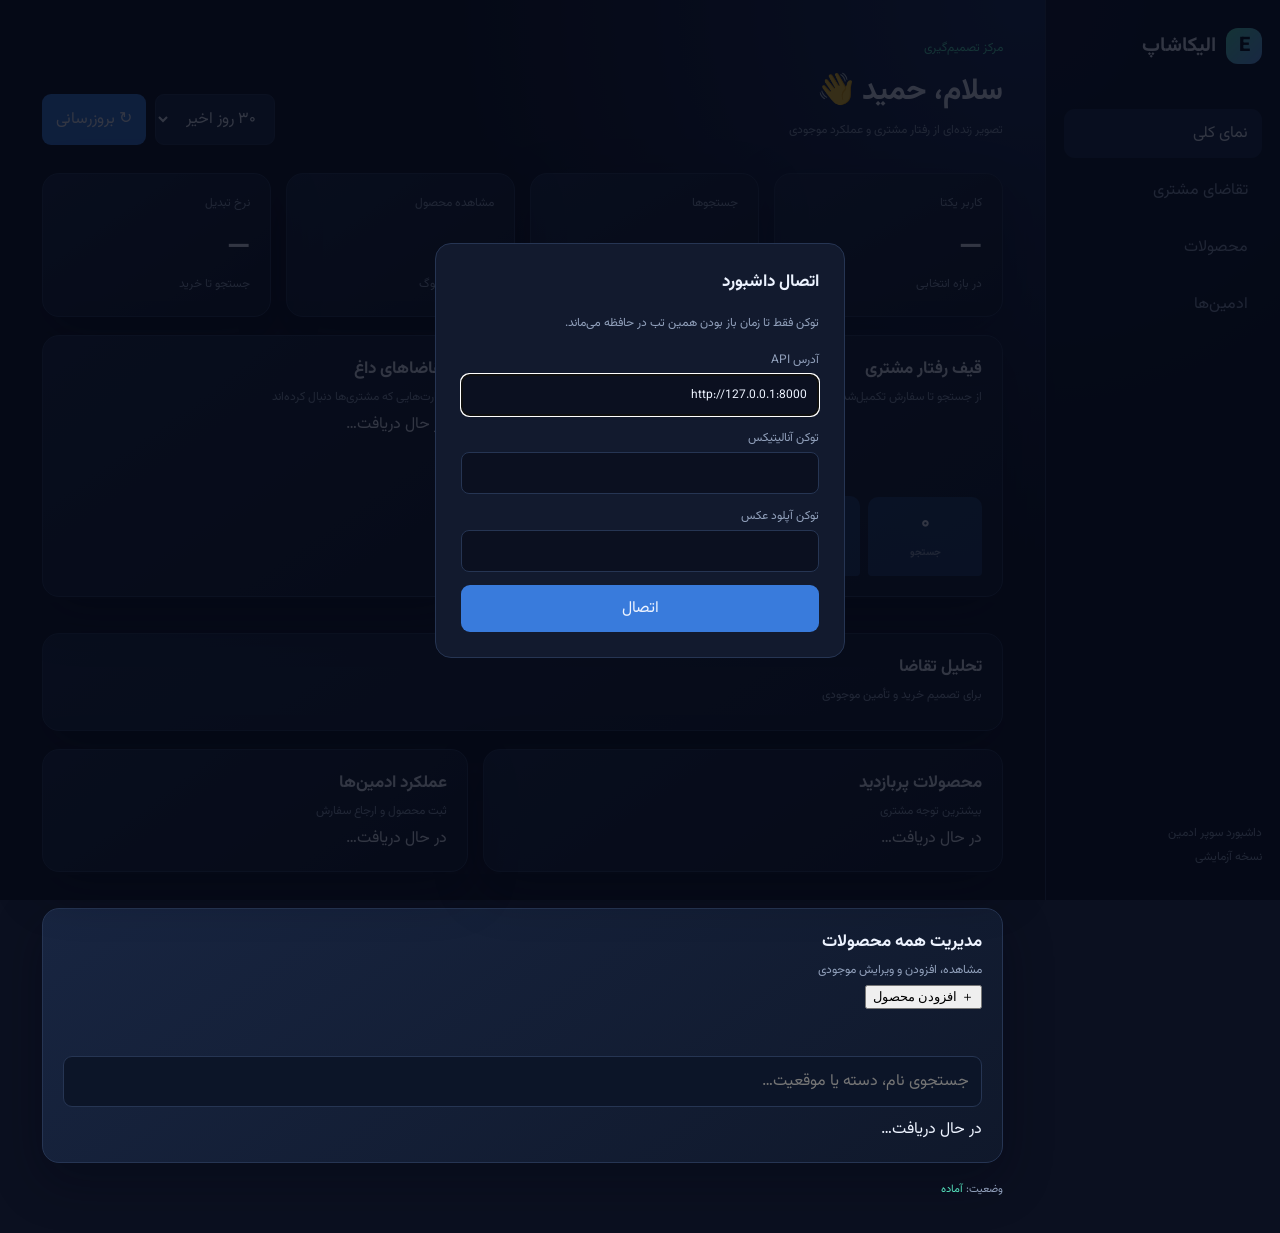
<file: index.html>
<!doctype html>
<html lang="fa" dir="rtl">
<head>
  <meta charset="utf-8">
  <meta name="viewport" content="width=device-width,initial-scale=1">
  <title>داشبورد آنالیتیکس الیکاشاپ</title>
  <link rel="stylesheet" href="dashboard.css">
</head>
<body>
  <aside class="side"><div class="logo"><i>E</i><b>الیکاشاپ</b></div><nav><a class="active" href="#overview">نمای کلی</a><a href="#demand">تقاضای مشتری</a><a href="#products">محصولات</a><a href="#admins">ادمین‌ها</a></nav><small>داشبورد سوپر ادمین<br>نسخه آزمایشی</small></aside>
  <main>
    <header><div><em>مرکز تصمیم‌گیری</em><h1>سلام، حمید 👋</h1><p>تصویر زنده‌ای از رفتار مشتری و عملکرد موجودی</p></div><div class="actions"><select id="days"><option value="7">۷ روز اخیر</option><option value="30" selected>۳۰ روز اخیر</option><option value="90">۹۰ روز اخیر</option></select><button id="refresh">↻ بروزرسانی</button></div></header>
    <section class="kpis" id="overview"><article><span>کاربر یکتا</span><strong id="users">—</strong><small>در بازه انتخابی</small></article><article><span>جستجوها</span><strong id="searches">—</strong><small>تقاضای ثبت‌شده</small></article><article><span>مشاهده محصول</span><strong id="views">—</strong><small>تعامل با کاتالوگ</small></article><article><span>نرخ تبدیل</span><strong id="conversion">—</strong><small>جستجو تا خرید</small></article></section>
    <section class="cols"><article class="panel"><h2>قیف رفتار مشتری</h2><p>از جستجو تا سفارش تکمیل‌شده</p><div class="funnel"><b><i id="f-search">۰</i><small>جستجو</small></b><b><i id="f-view">۰</i><small>مشاهده</small></b><b><i id="f-click">۰</i><small>کلیک سفارش</small></b><b><i id="f-order">۰</i><small>خرید</small></b></div></article><article class="panel"><h2>تقاضاهای داغ</h2><p>عبارت‌هایی که مشتری‌ها دنبال کرده‌اند</p><div id="demand-list" class="rows">در حال دریافت…</div></article></section>
    <section id="demand" class="panel"><h2>تحلیل تقاضا</h2><p>برای تصمیم خرید و تأمین موجودی</p><div id="demand-table"></div></section>
    <section class="cols"><article id="products" class="panel"><h2>محصولات پربازدید</h2><p>بیشترین توجه مشتری</p><div id="product-list" class="rows">در حال دریافت…</div></article><article id="admins" class="panel"><h2>عملکرد ادمین‌ها</h2><p>ثبت محصول و ارجاع سفارش</p><div id="admin-list" class="rows">در حال دریافت…</div></article></section>
    <section id="catalog" class="panel"><div class="panel-head"><div><h2>مدیریت همه محصولات</h2><p>مشاهده، افزودن و ویرایش موجودی</p></div><button id="add-product">＋ افزودن محصول</button></div><div id="category-list" class="category-list"></div><input id="catalog-search" class="catalog-search" placeholder="جستجوی نام، دسته یا موقعیت…"><div id="catalog-table" class="table-scroll">در حال دریافت…</div></section>
    <footer>وضعیت: <span id="status">آماده</span></footer>
  </main>
  <dialog id="setup"><form method="dialog"><h2>اتصال داشبورد</h2><p>توکن فقط تا زمان باز بودن همین تب در حافظه می‌ماند.</p><label>آدرس API<input id="api-url" value="http://127.0.0.1:8000"></label><label>توکن آنالیتیکس<input id="api-token" type="password"></label><label>توکن آپلود عکس<input id="media-token" type="password"></label><button>اتصال</button></form></dialog>
  <dialog id="product-dialog"><div id="product-detail"></div></dialog>
  <dialog id="product-form-dialog"><button class="modal-close" onclick="document.getElementById('product-form-dialog').close()">×</button><h2 id="form-title">افزودن محصول</h2><form id="product-form"><input type="hidden" id="form-id"><label>نام محصول<input id="form-name" required></label><div class="form-grid"><label>قیمت دلار<input id="form-price" type="number" step="0.01" required></label><label>وزن (گرم)<input id="form-weight" type="number" step="0.1"></label><label>سایز<input id="form-size"></label><label>دسته‌بندی<input id="form-category"></label><label>موقعیت<input id="form-location" value="تهران"></label></div><label>توضیحات<textarea id="form-description"></textarea></label><div class="form-actions"><button type="button" class="secondary" onclick="document.getElementById('product-form-dialog').close()">انصراف</button><button type="submit">ذخیره محصول</button></div></form></dialog>
  <script src="dashboard.js"></script>
</body>
</html>
</file>
<file: dashboard.css>
@import url('https://fonts.googleapis.com/css2?family=Vazirmatn:wght@400;600;700;800&display=swap');
:root{--bg:#0b1020;--card:#121a2e;--line:#263553;--text:#edf3ff;--muted:#91a0bb;--blue:#6ba8ff;--mint:#55e3bd}*{box-sizing:border-box}body{margin:0;background:radial-gradient(circle at 80% 0,#1b2d5b,transparent 35%),var(--bg);color:var(--text);font-family:Vazirmatn,Arial}.side{width:235px;height:100vh;position:fixed;right:0;top:0;border-left:1px solid var(--line);padding:28px 18px;background:#0b1122cc}.logo{display:flex;gap:10px;align-items:center;font-size:20px;margin-bottom:45px}.logo i{display:grid;place-items:center;width:36px;height:36px;border-radius:12px;background:linear-gradient(135deg,var(--mint),var(--blue));color:#07101e;font-style:normal;font-weight:800}.side nav{display:grid;gap:8px}.side nav a{padding:12px 14px;border-radius:11px;text-decoration:none;color:var(--muted)}.side nav a.active,.side nav a:hover{background:#1a2a4a;color:var(--text)}.side small{position:absolute;bottom:25px;color:var(--muted);line-height:2}main{margin-right:235px;max-width:1400px;padding:35px 42px}header{display:flex;justify-content:space-between;align-items:end;gap:20px;margin-bottom:28px}header em{color:var(--mint);font-size:12px;font-style:normal}h1{margin:8px 0 4px;font-size:30px}h2{margin:0;font-size:17px}p,small{color:var(--muted);font-size:12px;margin:6px 0}.actions{display:flex;gap:9px}.actions select,.actions button,dialog button{background:#1a2948;border:1px solid var(--line);color:var(--text);padding:11px 14px;border-radius:9px;font:inherit}.actions button,dialog button{background:#397bdc;border:0;cursor:pointer}.kpis,.cols{display:grid;grid-template-columns:repeat(4,1fr);gap:15px;margin-bottom:18px}.cols{grid-template-columns:1.1fr .9fr}.kpis article,.panel{background:linear-gradient(145deg,#192744e8,#10192ce8);border:1px solid var(--line);border-radius:17px;padding:20px;box-shadow:0 18px 50px #03061155}.kpis article span{display:block;color:var(--muted);font-size:12px}.kpis strong{display:block;font-size:30px;margin:10px 0 2px}.panel{margin-bottom:18px}.funnel{display:grid;grid-template-columns:repeat(4,1fr);gap:8px;align-items:end;height:150px;margin-top:20px}.funnel b{display:flex;flex-direction:column;justify-content:end;text-align:center;min-height:45px;padding:10px 3px;border-radius:10px 10px 4px 4px;background:#498ffb44}.funnel b:nth-child(2){min-height:80px}.funnel b:nth-child(3){min-height:110px}.funnel b:nth-child(4){min-height:145px;background:#55e3bd55}.funnel i{font-size:20px;font-style:normal}.funnel small{font-size:10px}.rows{display:grid;gap:8px}.row{display:flex;justify-content:space-between;padding:11px;border-radius:10px;background:#0c1528;border:1px solid #1e2c47;font-size:12px}.row strong{color:var(--mint)}table{width:100%;border-collapse:collapse;font-size:12px}th,td{text-align:right;padding:12px 8px;border-bottom:1px solid var(--line)}th{color:var(--muted);font-weight:400}footer{color:var(--muted);font-size:11px}#status{color:var(--mint)}dialog{background:var(--card);border:1px solid var(--line);border-radius:16px;color:var(--text);padding:25px;max-width:410px;width:calc(100% - 30px)}dialog form{display:grid;gap:13px}label{display:grid;gap:5px;color:var(--muted);font-size:12px}input{background:var(--bg);border:1px solid var(--line);color:var(--text);padding:11px;border-radius:8px;font:inherit}dialog::backdrop{background:#040815cc}@media(max-width:850px){.side{width:70px;padding:25px 9px}.logo b,.side small,.side nav a{font-size:0}.side nav a{text-align:center}.side nav a:before{content:"•";font-size:22px}main{margin-right:70px;padding:24px 17px}.kpis{grid-template-columns:repeat(2,1fr)}.cols{grid-template-columns:1fr}}@media(max-width:520px){header{display:block}.actions{margin-top:15px}.kpis{gap:9px}.kpis article{padding:14px}.kpis strong{font-size:24px}.panel{padding:16px}}

.catalog-search{width:100%;margin:16px 0 10px;background:#0c1528;border:1px solid var(--line);color:var(--text);padding:12px;border-radius:9px;font:inherit}.table-scroll{overflow:auto}.edit-btn{border:0;border-radius:7px;padding:6px 10px;cursor:pointer;color:#fff;background:#397bdc;font-family:inherit}

.detail-photos{display:flex;gap:8px;overflow:auto;margin:15px 0}.detail-photos img{width:110px;height:110px;object-fit:cover;border-radius:10px;border:1px solid var(--line)}.detail-grid{display:grid;grid-template-columns:1fr 1fr;gap:8px;font-size:12px;margin:15px 0}.detail-grid span{color:var(--muted)}.detail-grid b{font-weight:600}

.modal-close{position:absolute;left:16px;top:12px;border:0;background:transparent;color:var(--muted);font-size:28px;cursor:pointer}.form-grid{display:grid;grid-template-columns:1fr 1fr;gap:10px}textarea{min-height:90px;resize:vertical;background:var(--bg);border:1px solid var(--line);color:var(--text);padding:11px;border-radius:8px;font:inherit}.form-actions{display:flex;justify-content:flex-start;gap:9px;margin-top:5px}.form-actions .secondary{background:#1a2948}#product-dialog,#product-form-dialog{max-height:88vh;overflow:auto;position:relative}

#product-dialog{width:min(560px,calc(100% - 24px));padding:28px 24px 20px}.detail-title{padding-left:35px;line-height:1.5}.detail-actions{display:flex;gap:10px;justify-content:flex-start;margin-top:18px;padding-top:14px;border-top:1px solid var(--line)}.detail-actions button{min-width:150px}

.detail-actions .secondary{background:#1a2948;border:1px solid var(--line);color:var(--text);border-radius:9px;padding:11px 18px;font:inherit;cursor:pointer}

.category-list{display:flex;flex-wrap:wrap;gap:8px;margin:15px 0}.category-chip{border:1px solid var(--line);background:#0c1528;color:var(--muted);padding:9px 13px;border-radius:20px;cursor:pointer;font-family:inherit}.category-chip.active,.category-chip:hover{background:#397bdc;color:#fff}.pagination{display:flex;gap:8px;justify-content:center;margin-top:15px}.pagination button{background:#1a2948;color:var(--text);border:1px solid var(--line);padding:8px 14px;border-radius:8px;cursor:pointer}.photo-item{position:relative;display:inline-block}.photo-item button{position:absolute;top:4px;left:4px;border:0;border-radius:50%;background:#a94663;color:#fff;cursor:pointer;width:25px;height:25px}

.photo-upload{display:block;margin:10px 0;padding:10px;border:1px dashed var(--line);border-radius:9px}.photo-upload input{display:block;margin-top:6px;width:100%}
</file>
